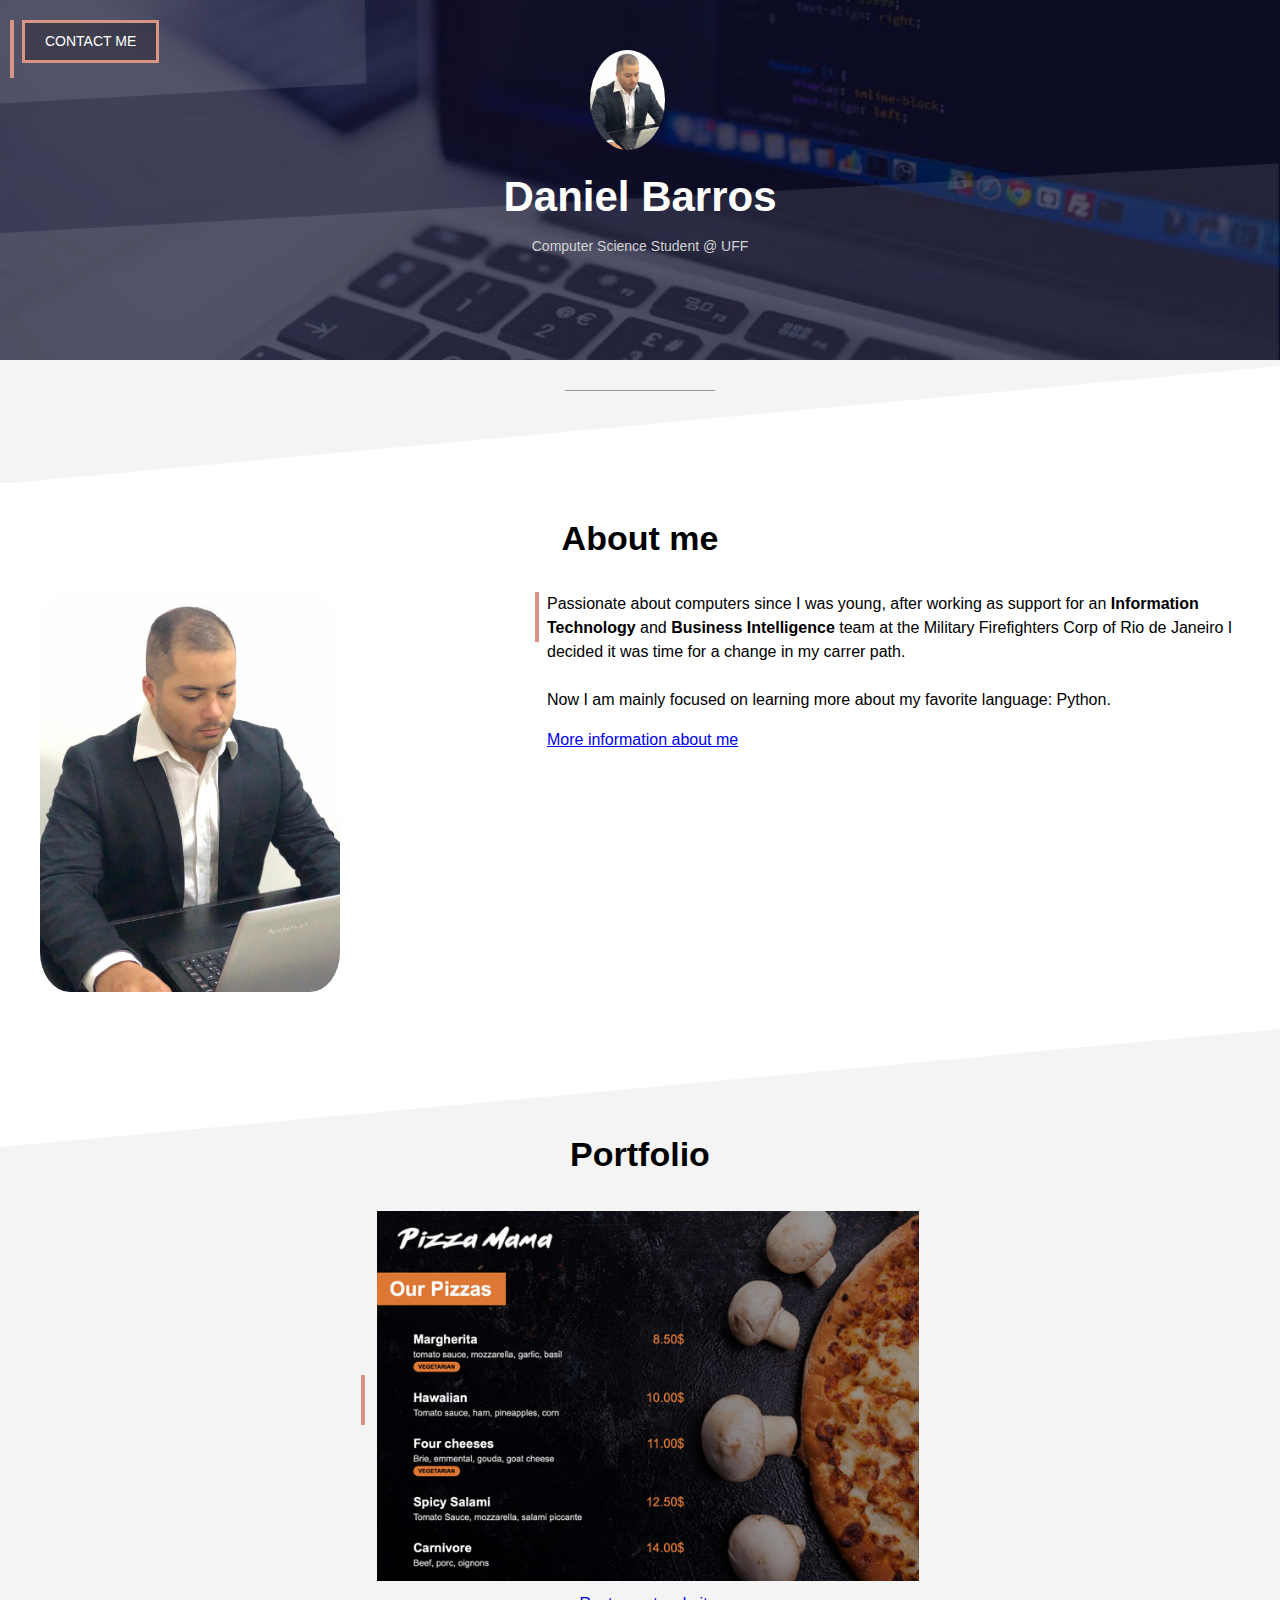
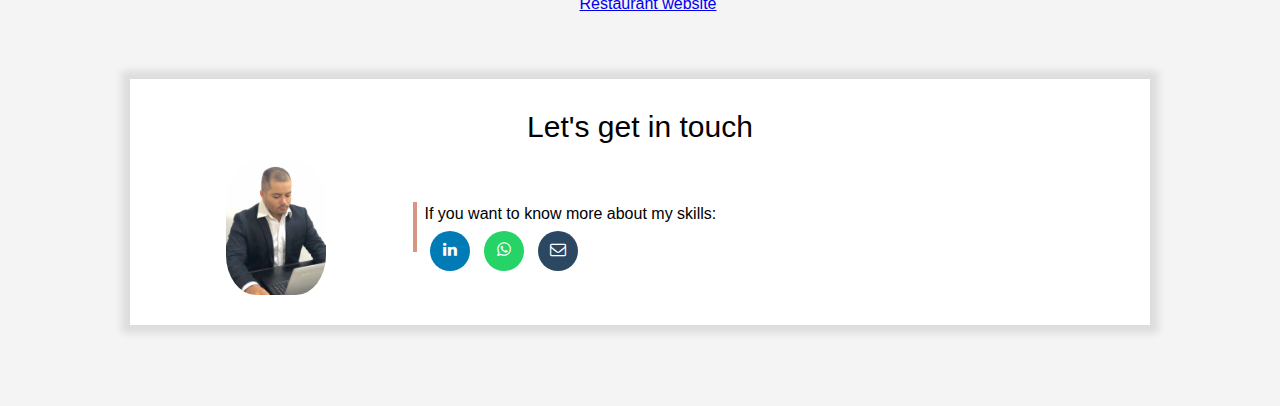
<file: index.html>
<!DOCTYPE html>
<html lang="en">
<head>
    <meta charset="UTF-8">
    <meta name="viewport" content="width=device-width, initial-scale=1.0">
    <title>Daniel Barros</title>
    <link rel="stylesheet" href="style.css">
</head>
<body>
    <!-- COVER -->
    <div class="cover">
        <img class="cover-profile" src="daniel_profile.jpeg"/>
        <h1>Daniel Barros</h1>
        <p>Computer Science Student @ UFF</p>

        <div class="cover-contact">
            <a class="contact-button"
            href="mailto:ap.daniell@hotmail.com?subject=Contact%20from%20your%20website">CONTACT ME</a>
        </div>
    </div>

    <!-- GRAY 1 -->
    <div class="section gray-section-1">
        <div class="separator"></div>
        <p></p>
    </div>

    <!-- WHITE -->
    <div class="section" style="overflow: auto;">
        <h2>About me</h2>
        <img class="col-content" src="daniel_profile.jpeg">
        <div class="col-content float-right">            
            <div class="text-with-vertical-line">
                <p>Passionate about computers since I was young, after working as support for an <b>Information Technology</b> and <b>Business Intelligence</b> team at the Military Firefighters Corp of Rio de Janeiro I decided it was time for a change in my carrer path.
                    <br><br>
                    Now I am mainly focused on learning more about my favorite language: Python.
                </p>
                <a href="https://www.linkedin.com/in/daniel-barros-11232b1b9/" target="_blank">More information about me</a>
            </div>
        </div>
        
    </div>

    <!-- GRAY 2 -->
    <div class="section gray-section-2">
        <h2>Portfolio</h2>
        <table class="col-portfolio" >
            <tr>
                <td><div class="vertical-bar"></div></td>
                <td><a href="portfolio-restaurant-website.html"><img style="width: 100%" src="project1small.jpg"></a></td>
            </tr>
            <tr>
                <td></td>
                <td align="center"><a href="portfolio-restaurant-website.html">Restaurant website</a></td>
            </tr>

        </table>
<!--
        <table class="col-portfolio float-right">
            <tr>
                <td><div class="vertical-bar"></div></td>
                <td><a href="portfolio-ai-mobile-app.html"><img style="width: 100%" src="project2small.jpg"></a></td>
            </tr>
            <tr>
                <td></td>
                <td align="center"><a href="portfolio-ai-mobile-app.html">"AI" Mobile App</a></td>
            </tr>

        </table>
    </div>
-->
    <!-- WHITE -->
        <iframe src="contact-frame.html" scrolling="no" />

    
</body>
</html>
</file>
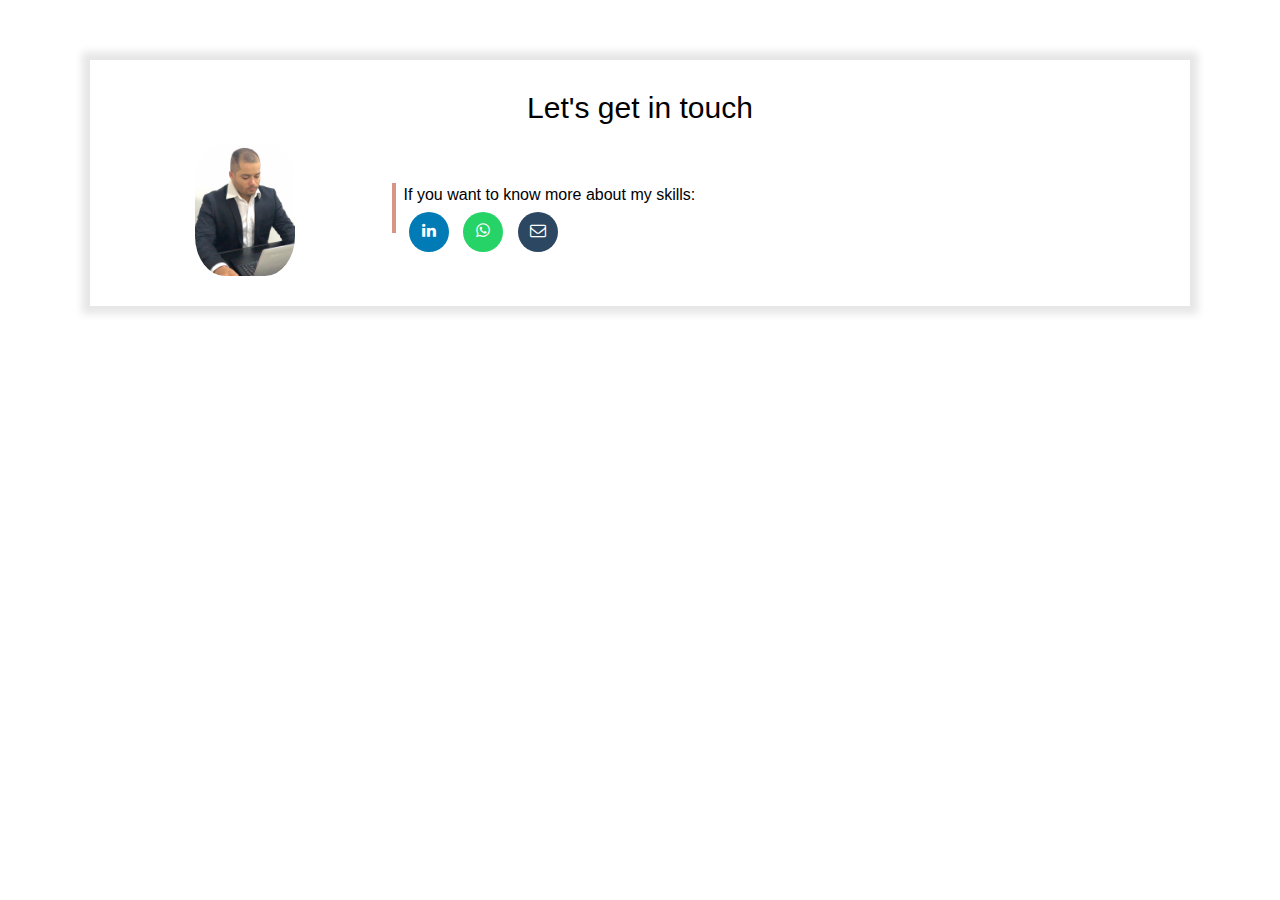
<file: contact-frame.html>
<!DOCTYPE html>
<html lang="en">
<head>
    <meta charset="UTF-8">
    <meta name="viewport" content="width=device-width, initial-scale=1.0">
    <link rel="stylesheet" href="style.css">
    <link rel="stylesheet" href="https://cdnjs.cloudflare.com/ajax/libs/font-awesome/4.7.0/css/font-awesome.min.css">
</head>
<body>
    <div class="section">
        <div class="separator display-mobile" style="margin-bottom:15px"></div>
    <div class="frame">
        <p class="frame-title">Let's get in touch</p>
        <table style="width: 100%">
            <tr>
                <td valign="top" align="center">
                    <img class="frame-profile" src="daniel_profile.jpeg">
                </td>
                <td>
                    <div class="text-with-vertical-line" style="margin-left: 20px">
                        <p>
                            If you want to know more about my skills:
                            <br>
                            <a href="https://www.linkedin.com/in/daniel-barros-11232b1b9/" class="fa fa-linkedin" target="_blank"></a>
                            <a href="https://api.whatsapp.com/send?phone=5521983364396" class="fa fa-whatsapp" target="_blank"></a>
                            <a href="mailto:ap.daniell@hotmail.com?subject=Contact%20from%20your%20website" class="fa fa-envelope-o" target="_blank"></a>
                        </p>
                    </div>
                </td>
            </tr>
        </table>
    </div>
</div>
</body>
</file>
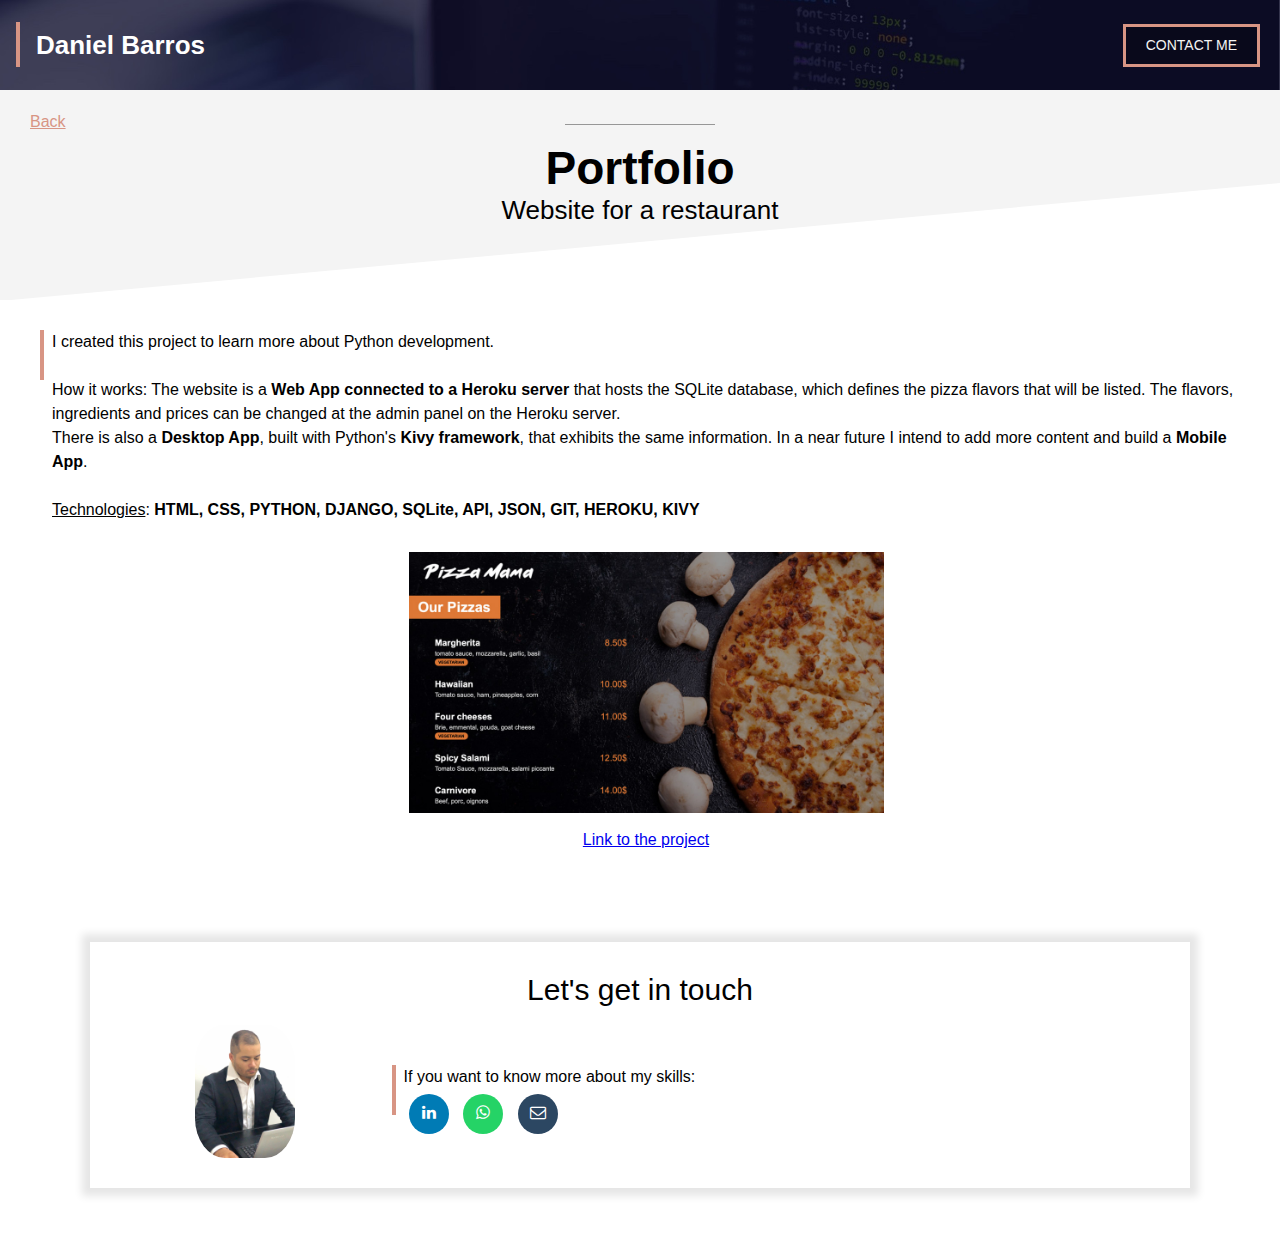
<file: portfolio-restaurant-website.html>
<!DOCTYPE html>
<html lang="en">
<head>
    <meta charset="UTF-8">
    <meta name="viewport" content="width=device-width, initial-scale=1.0">
    <title>Restaurant website</title>
    <link rel="stylesheet" href="style.css">
</head>
<body>
    <!-- HEADER -->
    <div class="portfolio-header">
        <div class="text-with-vertical-line"
            style="margin-left: 16px; margin-top: 22px; height: 45px"
        >
            <p class="portfolio-header-title">
                Daniel Barros
            </p>
        </div>

        <a class="contact-button contact-button-portfolio"
        href="mailto:ap.daniell@hotmail.com?subject=Contact%20from%20your%20website">CONTACT ME</a>

    </div>

    <!-- GRAY SECTION TITLES -->
    <div class="section gray-section-1" style="padding-top: 20px">
        <a class="portfolio-back" href="index.html">Back</a>
        <div class="separator" style="margin-top:-10px"></div>
        <h1 class="portfolio">Portfolio</h1>
        <h2 class="portfolio">Website for a restaurant</h2>
    </div>

    <!-- CONTENT SECTION -->
    <div class="section">
        <div class="text-with-vertical-line">
            <p>
                I created this project to learn more about Python development.
<br><br>
How it works: The website is a <b>Web App connected to a Heroku server</b> that hosts the SQLite database,
which defines the pizza flavors that will be listed. The flavors, ingredients and prices can be changed at
the admin panel on the Heroku server.
<br>
There is also a <b>Desktop App</b>, built with Python's <b>Kivy framework</b>, that exhibits the same information.
In a near future I intend to add more content and build a <b>Mobile App</b>.
<br><br>
<u>Technologies</u>: <b>HTML, CSS, PYTHON, DJANGO, SQLite, API, JSON, GIT, HEROKU, KIVY</b>
            </p>

            <div style="text-align: center; margin-top: 30px">
                <a href="https://danierupizzamamadjango.herokuapp.com/"><img class="portfolio" src="project1.jpg"></a>
                <a style="display: block; margin-top: 8px" href="https://danierupizzamamadjango.herokuapp.com/">Link to the project</a>
            </div>
        </div>
    </div>

    <!-- FRAME -->
        <iframe src="contact-frame.html" scrolling="no" /> 
</body>
</html>
</file>
<file: style.css>
* {
    box-sizing: border-box;
}

:root {
    --color1:#D89584;
    --color2:#F4F4F4;
}

body {
    margin: 0;
    font-family: Arial;
    line-height: 1.5;
}

iframe {
    width: 100%;
    border: none;
    height: 350px;
}

/* IFRAME ICONS */
.fa {
    padding-top: 10px;
    font-size: 40px;
    width: 40px;
    height: 40px;
    text-align: center;
    text-decoration: none;
    margin: 5px 5px;
    border-radius: 50%;
}
  
.fa:hover {
    opacity: 0.7;
}

.fa-linkedin {
    background: #007bb5;
    color: white;
    width: 40px;
    height: 40px;
}

.fa-whatsapp {
    background: #25d366;
    color: white;
}

.fa-envelope-o {
    background: #2c4762;
    color: white;
}


/* END IFRAME ICONS*/

div.cover {
    background: url(cover_overlay.png) no-repeat center/100% 100%,url(cover.jpg) no-repeat center/cover;
    height: 360px;
    position: relative;
}

img.cover-profile {
    height: 100px;
    position: relative;
    left: 50%;
    margin-left: -50px;
    margin-top: 50px;
    border-radius: 50%
}

img.frame-profile{
    border-radius: 30%;
}

h1 {
    color: white;
    text-align: center;
    font-size: 42px;
    margin-top: 8px;
    margin-bottom: 0;
}

div.cover p {
    color: lightgray;
    text-align: center;
    font-size: 14px;
    margin-top: 8px;
}

div.cover-contact {
    /* background-color: #FF000080; */
    position: absolute;
    top: 20px;
    left: 10px;
    border-left: 4px solid var(--color1);
    padding-left: 8px;
}

div.cover-contact a {
    display: block;
    margin-top: 0px;
    color: white;
    font-size: 14px;
}

div.cover-contact a:first-child {
    margin-bottom: 15px;
}

a.contact-button {
    color: var(--color2);
    border: 3px solid var(--color1);
    padding: 8px 20px;
    text-decoration: none;
    margin-top: 20px;
    display: inline-block;
    background-color: #00000040;
    font-size: 14px;
}

a.contact-button-portfolio {
    position: absolute;
    right:20px; 
    top:4px;
}

a.contact-button:hover {
    color: white;
    border: 3px solid white;
}

div.section {
    padding-left: 40px;
    padding-right: 40px;
    padding-top: 30px;
    padding-bottom: 30px;
}

div.gray-section-1 {
    background: url(triangle2white.svg) no-repeat center bottom -1px/100%;
    background-color: var(--color2);
    padding-bottom: 70px;
}

div.gray-section-2 {
    background: url(triangle1white.svg) no-repeat center top/100%;
    background-color: var(--color2);
    padding-top: 100px;
}

h2 {
    text-align: center;
    font-size: 34px;
    margin-top: 0;
}

div.separator {
    height: 1px;
    width: 150px;
    background-color: #979797;
    position: relative;
    left: 50%;
    margin-left: -75px;
}

div.gray-section-1 p {
    font-size: 22px;
    color: #656565;
    text-align: center;
    max-width: 380px;
    margin-left: auto;
    margin-right: auto;
}

img.col-content {
    width: 40%;
    border-radius: 10%;
    max-width: 300px
}

div.col-content {
    width: 60%;
    padding-left: 15px;
}

.float-right {
    float: right;
}

div.text-with-vertical-line {
    border-left: 4px solid var(--color1);
    padding-left: 8px;
    height: 50px;
    display: inline-block;
}

div.text-with-vertical-line p {
    margin-top: 0;
}

div.vertical-bar {
    height: 50px;
    width: 4px;
    background-color: var(--color1);
    margin-right: 8px;
}

.col-portfolio {
    width: 47%;
    margin: auto;
}

div.frame {
    margin: 30px 50px;
    padding: 20px 30px;
    background-color: white;
    box-shadow: 0px 0px 8px 8px rgba(0, 0, 0, 0.1);
}

p.frame-title {
    font-size: 30px;
    margin-top: 5px;
    margin-bottom: 10px;
    text-align: center;
}

div.frame img {
    width: 100px;
}

/* PORTFOLIO */
.portfolio-header {
    height: 90px;
    background: url(header.jpg) no-repeat center/cover;
    position: relative;
}

.portfolio-header-title {
    font-size: 26px;
    font-weight: bold;
    color: white;
    padding-top: 4px;
    padding-left: 8px;
}

h1.portfolio {
    font-size: 46px;
    color: black;
    line-height: 1;
    padding-top: 12px;
}

h2.portfolio {
    font-size: 26px;
    color: black;
    font-weight: normal;
    margin-bottom: 0;
}

a.portfolio-back {
    color: var(--color1);
    margin-left: -10px;
}

img.portfolio {
    width: 70%;
    max-width: 475px;
}

.display-mobile {
    display: none;
}

/* RESPONSIVE DESIGN : MOBILE */
@media only screen and (max-width: 767px) {
    img.cover-profile {
        height: 90px;
        margin-top: 75px;
    }

    h1 {
        font-size: 38px;
        margin-top: 6px;
    }
    
    div.cover p {
        font-size: 13px;
        margin-top: 2px;
    }

    div.section {
        padding-left: 20px;
        padding-right: 20px;
    }
    
    div.gray-section-1 {
        padding-bottom: 40px;
    }

    h2 {
        font-size: 30px;
    }

    img.col-content {
        width: 100%;
        /*max-height: 300px;*/
        display: block;
        margin:auto;
    }
    
    div.col-content {
        width: 100%;
        padding-left: 0px;
        margin-top: 18px;
    }

    .col-portfolio {
        width: 100%;
        margin-bottom: 20px;
    }

    .float-right {
        float: none;
    }

    div.frame {
        margin: 0px 0px;
        padding: 0px 0px;
        box-shadow: none;
    }

    div.frame img {
        width: 70px;
    }

    /* PORTFOLIO - MOBILE */
    .portfolio-header-title {
        font-size: 20px;
        padding-top: 8px;
        padding-left: 6px;
    }

    a.contact-button {
        padding: 7px 15px;
        margin-top: 20px;
        font-size: 12px;
    }
    
    a.contact-button-portfolio {
        right:12px; 
        top:7px;
    }

    h1.portfolio {
        font-size: 40px;
    }
    
    h2.portfolio {
        font-size: 22px;
    }

    img.portfolio {
        width: 100%;
    }

    .display-mobile {
        display: block;
    }
}
</file>
